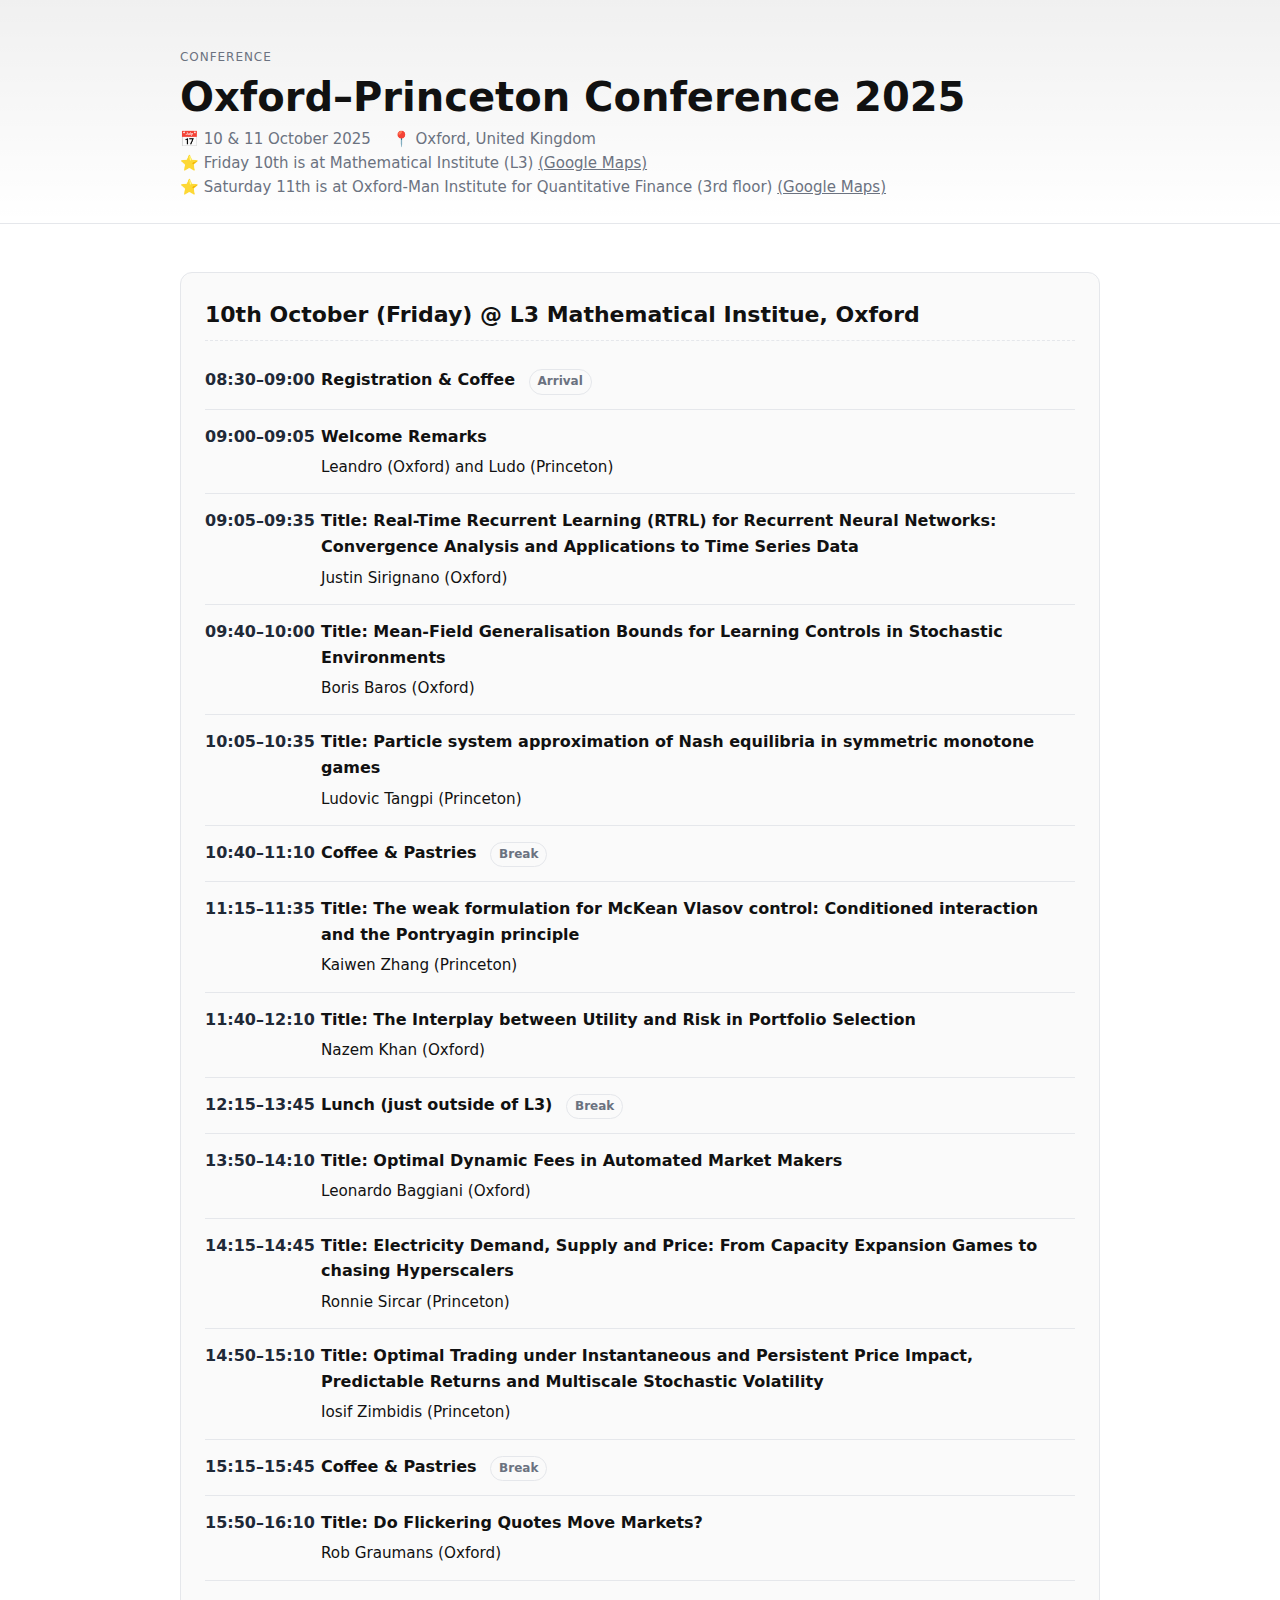
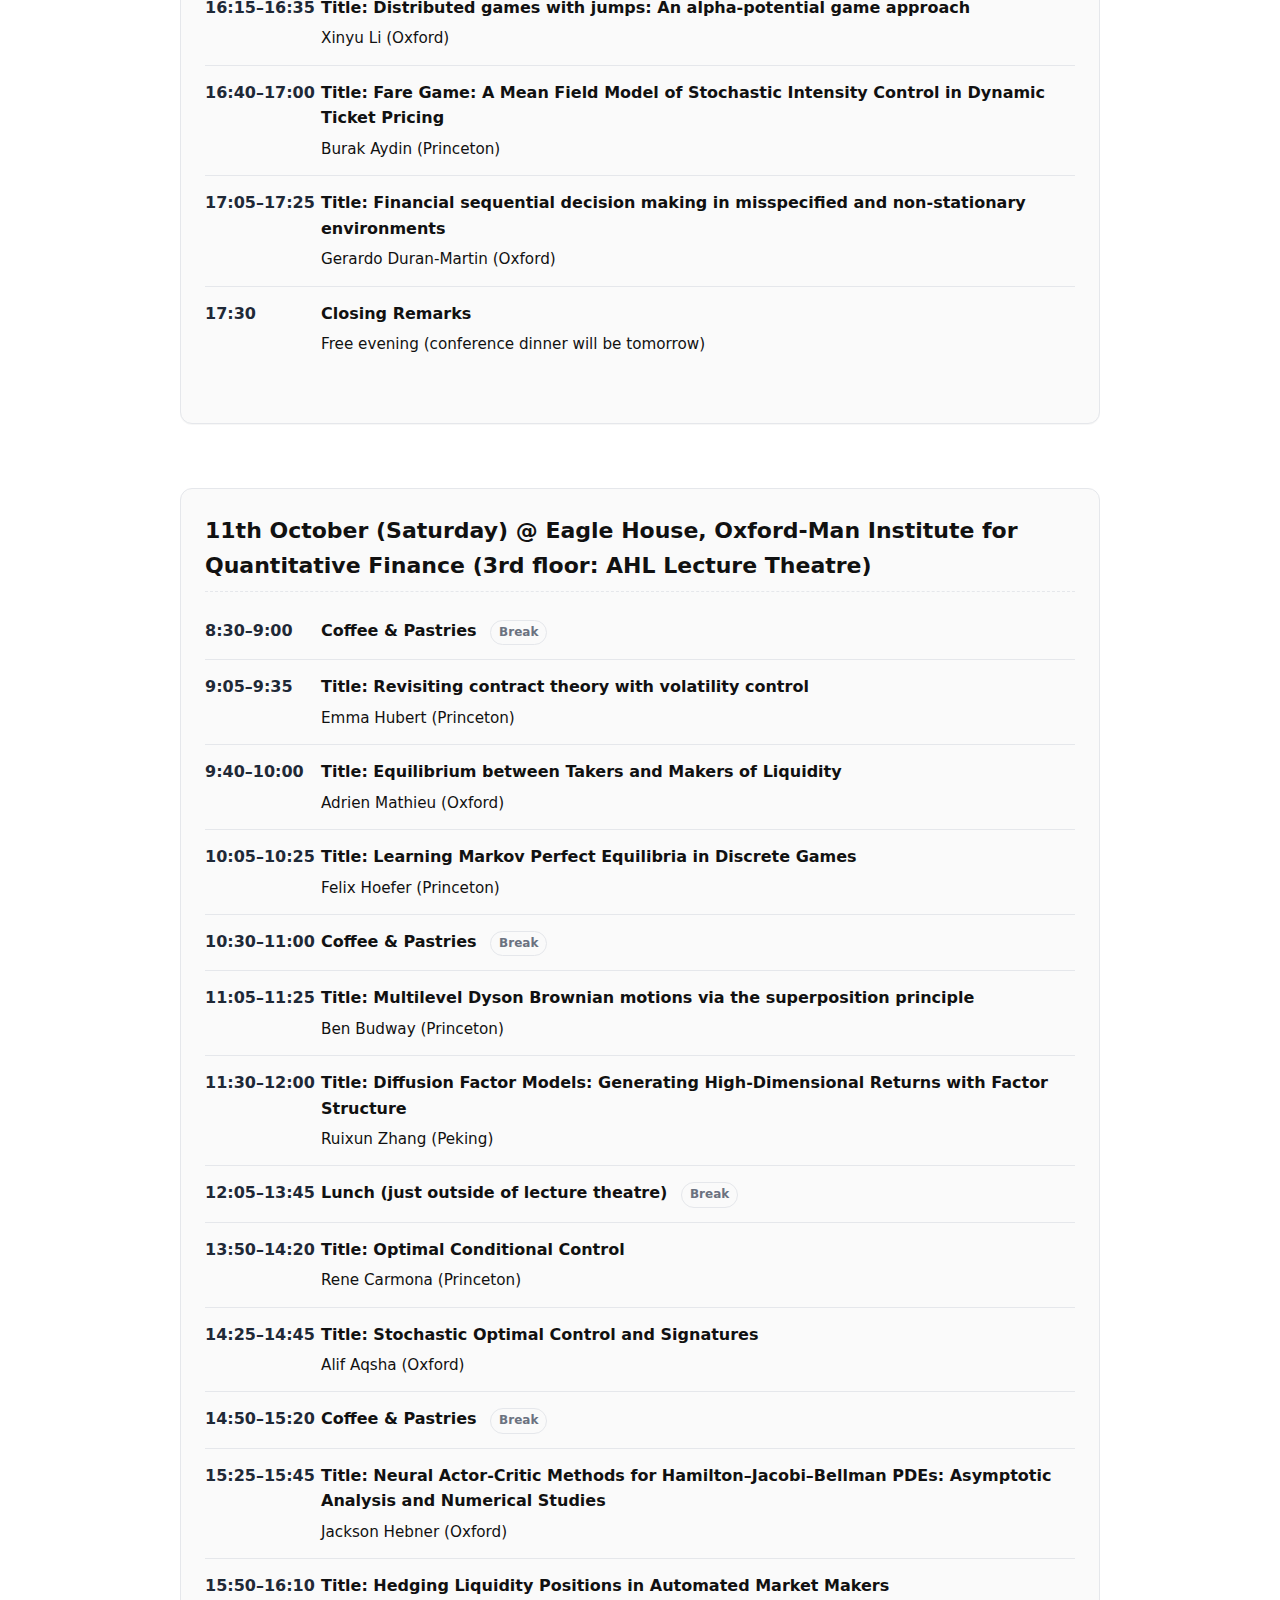
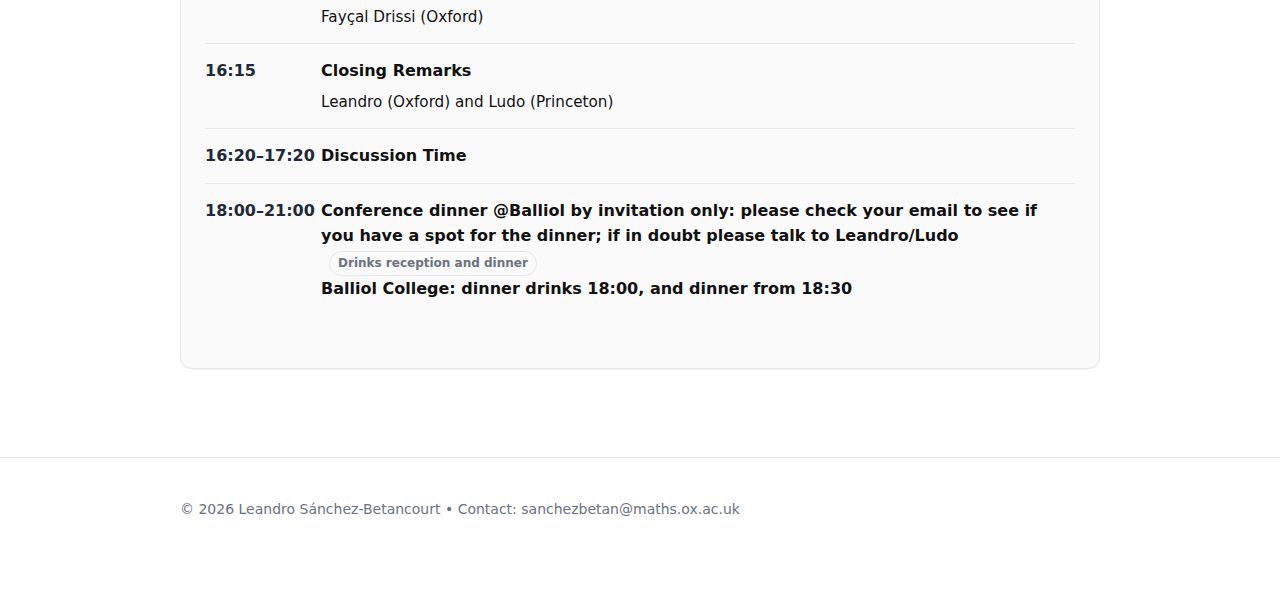
<file: conference-Oxford-Princeton.html>
<!doctype html>
<html lang="en">
<head>
  <meta charset="utf-8">
  <meta name="viewport" content="width=device-width, initial-scale=1">
  <title>Oxford–Princeton Conference — Schedule</title>
  <meta name="description" content="Conference schedule.">
  <meta property="og:title" content="Oxford–Princeton Conference — Schedule">
  <meta property="og:description" content="Conference schedule.">
  <meta property="og:type" content="website">
  <style>
    /* ====== Base ====== */
    :root{
      --bg: #ffffff;
      --fg: #111111;
      --muted:#6b7280;
      --accent:#1f2937;
      --border:#e5e7eb;
      --card:#fafafa;
    }
    @media (prefers-color-scheme: dark){
      :root{
        --bg:#0b0c0e;
        --fg:#e5e7eb;
        --muted:#9ca3af;
        --accent:#d1d5db;
        --border:#1f2937;
        --card:#111317;
      }
    }
    html,body{height:100%}
    body{
      margin:0;
      font-family: system-ui, -apple-system, Segoe UI, Roboto, Helvetica, Arial, "Apple Color Emoji","Segoe UI Emoji";
      background:var(--bg);
      color:var(--fg);
      line-height:1.6;
    }
    .container{max-width:920px; margin:0 auto; padding: clamp(16px, 2vw, 24px);}
    a{color:inherit}
    /* ====== Header ====== */
    header{
      border-bottom:1px solid var(--border);
      background:linear-gradient(180deg, rgba(0,0,0,0.06), transparent);
    }
    .hero{
      padding: 48px 0 24px;
    }
    .kicker{
      text-transform:uppercase;
      letter-spacing:.08em;
      font-size:12px;
      color:var(--muted);
      margin-bottom:8px;
    }
    h1{font-size: clamp(28px, 5vw, 40px); line-height:1.1; margin:0 0 8px;}
    .meta{color:var(--muted); font-size: 15px;}
    .meta span{margin-right:16px;}
    /* ====== Card ====== */
    .card{
      background:var(--card);
      border:1px solid var(--border);
      border-radius:12px;
      padding: clamp(16px, 2vw, 24px);
      box-shadow: 0 1px 0 rgba(0,0,0,.03);
    }
    /* ====== Schedule ====== */
    .schedule{margin: 24px 0 64px;}
    .day{margin-bottom:28px;}
    .day h2{
      font-size: clamp(18px, 3vw, 22px);
      margin: 0 0 12px;
      padding-bottom:8px;
      border-bottom:1px dashed var(--border);
    }
    .slot{
      display:grid;
      grid-template-columns: 100px 1fr;
      gap: 16px;
      padding: 14px 0;
      border-bottom: 1px solid var(--border);
      align-items: start;
    }
    .slot:last-child{border-bottom:none;}
    .time{
      font-variant-numeric: tabular-nums;
      font-weight:600;
      color:var(--accent);
      white-space:nowrap;
    }
    .title{font-weight:600;}
    .desc{color:var(--muted); margin-top:4px;}
    .speakers{margin-top:6px; font-size: 0.95em;}
    .badge{
      display:inline-block;
      border:1px solid var(--border);
      border-radius:999px;
      padding:2px 8px;
      font-size:12px;
      color:var(--muted);
      margin-left:8px;
    }
    /* ====== Footer ====== */
    footer{
      border-top:1px solid var(--border);
      color:var(--muted);
      font-size:14px;
      padding:16px 0 48px;
    }
    /* Print */
    @media print{
      header, footer{display:none}
      .card{border:none; box-shadow:none; background:transparent; padding:0}
      .slot{page-break-inside: avoid;}
    }
  </style>

  <!-- Structured data (optional, helps SEO for events) -->
  <script type="application/ld+json">
  {
    "@context": "https://schema.org",
    "@type": "Event",
    "name": "Oxford–Princeton Workshop 2025",
    "eventAttendanceMode": "https://schema.org/OfflineEventAttendanceMode",
    "eventStatus": "https://schema.org/EventScheduled",
    "startDate": "2025-09-01T09:00:00+01:00",
    "endDate": "2025-09-01T18:00:00+01:00",
    "location": {
      "@type": "Place",
      "name": "Example Venue",
      "address": "Oxford, United Kingdom"
    },
    "organizer": {
      "@type": "Organization",
      "name": "University of Oxford"
    }
  }
  </script>
</head>
<body>
  <header>
    <div class="container hero">
      <div class="kicker">Conference</div>
      <h1>Oxford–Princeton Conference 2025</h1>
      <div class="meta">
        <span>📅 10 & 11 October 2025</span>
        <span>📍 Oxford, United Kingdom</span>
      </div>
      <div class="meta">
        <span>⭐️ Friday 10th is at Mathematical Institute (L3) <a href="https://maps.app.goo.gl/8oEaFLLKbxAPJ5aJ6">(Google Maps)</a> </span>
      </div>
      <div class="meta">
        <span>⭐️ Saturday 11th is at Oxford-Man Institute for Quantitative Finance (3rd floor) <a href="https://maps.app.goo.gl/fG4uPk8GqVNb5X4m8">(Google Maps)</a> </span>
      </div>
    </div>
  </header>

  <main class="container">
    <section class="card schedule">
      <div class="day">
        <h2>10th October (Friday) @ L3 Mathematical Institue, Oxford</h2>

        <div class="slot" itemscope itemtype="https://schema.org/Event">
          <div class="time">08:30–09:00</div>
          <div>
            <div class="title" itemprop="name">Registration & Coffee <span class="badge">Arrival</span></div>
          </div>
        </div>

        <div class="slot" itemscope itemtype="https://schema.org/Event">
          <div class="time">09:00–09:05</div>
          <div>
            <div class="title">Welcome Remarks</div>
            <div class="speakers">Leandro (Oxford) and Ludo (Princeton)</div>
          </div>
        </div>

        <div class="slot" itemscope itemtype="https://schema.org/Event">
          <div class="time">09:05–09:35</div>
          <div>
            <div class="title">Title: Real-Time Recurrent Learning (RTRL) for Recurrent Neural Networks: Convergence Analysis and Applications to Time Series Data</div>
            <div class="speakers">Justin Sirignano (Oxford)</div>
          </div>
        </div>

        <div class="slot" itemscope itemtype="https://schema.org/Event">
          <div class="time">09:40–10:00</div>
          <div>
            <div class="title">Title: Mean-Field Generalisation Bounds for Learning Controls in Stochastic Environments</div>
            <div class="speakers">Boris Baros (Oxford)</div>
          </div>
        </div>

        <div class="slot" itemscope itemtype="https://schema.org/Event">
          <div class="time">10:05–10:35</div>
          <div>
            <div class="title">Title: Particle system approximation of Nash equilibria in symmetric monotone games</div>
            <div class="speakers">Ludovic Tangpi (Princeton)</div>
          </div>
        </div>
        
        
        <div class="slot">
          <div class="time">10:40–11:10</div>
          <div>
            <div class="title">Coffee & Pastries <span class="badge">Break</span></div>
          </div>
        </div>

        <div class="slot" itemscope itemtype="https://schema.org/Event">
          <div class="time">11:15–11:35</div>
          <div>
            <div class="title">Title: The weak formulation for McKean Vlasov control: Conditioned interaction and the Pontryagin principle</div>
            <div class="speakers">Kaiwen Zhang (Princeton)</div>
          </div>
        </div>


        <div class="slot" itemscope itemtype="https://schema.org/Event">
          <div class="time">11:40–12:10</div>
          <div>
            <div class="title">Title: The Interplay between Utility and Risk in Portfolio Selection</div>
            <div class="speakers">Nazem Khan (Oxford)</div>
          </div>
        </div>


        
        <div class="slot">
          <div class="time">12:15–13:45</div>
          <div>
            <div class="title">Lunch (just outside of L3) <span class="badge">Break</span></div>
          </div>
        </div>

        <div class="slot" itemscope itemtype="https://schema.org/Event">
          <div class="time">13:50–14:10</div>
          <div>
            <div class="title">Title: Optimal Dynamic Fees in Automated Market Makers</div>
            <div class="speakers">Leonardo Baggiani (Oxford)</div>
          </div>
        </div>

        <div class="slot" itemscope itemtype="https://schema.org/Event">
          <div class="time">14:15–14:45</div>
          <div>
            <div class="title">Title: Electricity Demand, Supply and Price: From Capacity Expansion Games to chasing Hyperscalers</div>
            <div class="speakers">Ronnie Sircar (Princeton)</div>
          </div>
        </div>
        
                
        <div class="slot" itemscope itemtype="https://schema.org/Event">
          <div class="time">14:50–15:10</div>
          <div>
            <div class="title">Title: Optimal Trading under Instantaneous and Persistent Price Impact, Predictable Returns and Multiscale Stochastic Volatility</div>
            <div class="speakers">Iosif Zimbidis (Princeton)</div>
          </div>
        </div>


      <div class="slot">
          <div class="time">15:15–15:45</div>
          <div>
            <div class="title">Coffee & Pastries <span class="badge">Break</span></div>
          </div>
        </div>
        

        <div class="slot" itemscope itemtype="https://schema.org/Event">
          <div class="time">15:50–16:10</div>
          <div>
            <div class="title">Title: Do Flickering Quotes Move Markets?</div>
            <div class="speakers">Rob Graumans (Oxford)</div>
          </div>
        </div>
       
        
         <div class="slot" itemscope itemtype="https://schema.org/Event">
          <div class="time">16:15–16:35</div>
          <div>
            <div class="title">Title: Distributed games with jumps: An alpha-potential game approach</div>
            <div class="speakers">Xinyu Li (Oxford)</div>
          </div>
        </div>       
        
         <div class="slot" itemscope itemtype="https://schema.org/Event">
          <div class="time">16:40–17:00</div>
          <div>
            <div class="title">Title: Fare Game: A Mean Field Model of Stochastic Intensity Control in Dynamic Ticket Pricing</div>
            <div class="speakers">Burak Aydin (Princeton)</div>
          </div>
        </div>       
        
        <div class="slot" itemscope itemtype="https://schema.org/Event">
          <div class="time">17:05–17:25</div>
          <div>
            <div class="title">Title: Financial sequential decision making in misspecified and non-stationary environments</div>
            <div class="speakers">Gerardo Duran-Martin (Oxford)</div>
          </div>
        </div>       
        
        
                
        <div class="slot">
          <div class="time">17:30</div>
          <div>
            <div class="title">Closing Remarks</div>
            <div class="speakers">Free evening (conference dinner will be tomorrow)</div>
          </div>
        </div>

      </div>
    </section>
    
    
    
    
    
    
    
    
    
    
    <section class="card schedule">
      <div class="day">
        <h2>11th October (Saturday) @ Eagle House, Oxford-Man Institute for Quantitative Finance (3rd floor: AHL Lecture Theatre)</h2>

        <div class="slot">
          <div class="time">8:30–9:00</div>
          <div>
            <div class="title">Coffee & Pastries <span class="badge">Break</span></div>
          </div>
        </div>

      <div class="slot" itemscope itemtype="https://schema.org/Event">
          <div class="time">9:05–9:35</div>
          <div>
            <div class="title">Title: Revisiting contract theory with volatility control</div>
            <div class="speakers">Emma Hubert (Princeton)</div>
          </div>
        </div>
        
        <div class="slot" itemscope itemtype="https://schema.org/Event">
          <div class="time">9:40–10:00</div>
          <div>
            <div class="title">Title: Equilibrium between Takers and Makers of Liquidity</div>
            <div class="speakers">Adrien Mathieu (Oxford)</div>
          </div>
        </div>

      <div class="slot" itemscope itemtype="https://schema.org/Event">
          <div class="time">10:05–10:25</div>
          <div>
            <div class="title">Title: Learning Markov Perfect Equilibria in Discrete Games</div>
            <div class="speakers">Felix Hoefer (Princeton)</div>
          </div>
        </div>

        <div class="slot">
          <div class="time">10:30–11:00</div>
          <div>
            <div class="title">Coffee & Pastries <span class="badge">Break</span></div>
          </div>
        </div>

      <div class="slot" itemscope itemtype="https://schema.org/Event">
          <div class="time">11:05–11:25</div>
          <div>
            <div class="title">Title: Multilevel Dyson Brownian motions via the superposition principle</div>
            <div class="speakers">Ben Budway (Princeton)</div>
          </div>
        </div>


        <div class="slot" itemscope itemtype="https://schema.org/Event">
          <div class="time">11:30–12:00</div>
          <div>
            <div class="title">Title: Diffusion Factor Models: Generating High-Dimensional Returns with Factor Structure</div>
            <div class="speakers">Ruixun Zhang (Peking)</div>
          </div>
        </div>


        
        <div class="slot">
          <div class="time">12:05–13:45</div>
          <div>
            <div class="title">Lunch (just outside of lecture theatre) <span class="badge">Break</span></div>
          </div>
        </div>

        <div class="slot" itemscope itemtype="https://schema.org/Event">
          <div class="time">13:50–14:20</div>
          <div>
            <div class="title">Title: Optimal Conditional Control</div>
            <div class="speakers">Rene Carmona (Princeton)</div>
          </div>
        </div>

        <div class="slot" itemscope itemtype="https://schema.org/Event">
          <div class="time">14:25–14:45</div>
          <div>
            <div class="title">Title: Stochastic Optimal Control and Signatures</div>
            <div class="speakers">Alif Aqsha (Oxford)</div>
          </div>
        </div>
        
        
      <div class="slot">
          <div class="time">14:50–15:20</div>
          <div>
            <div class="title">Coffee & Pastries <span class="badge">Break</span></div>
          </div>
        </div>
        
        
        <div class="slot" itemscope itemtype="https://schema.org/Event">
          <div class="time">15:25–15:45</div>
          <div>
            <div class="title">Title: Neural Actor-Critic Methods for Hamilton–Jacobi–Bellman PDEs: Asymptotic Analysis and Numerical Studies</div>
            <div class="speakers">Jackson Hebner (Oxford)</div>
          </div>
        </div>


        <div class="slot" itemscope itemtype="https://schema.org/Event">
          <div class="time">15:50–16:10</div>
          <div>
            <div class="title">Title: Hedging Liquidity Positions in Automated Market Makers</div>
            <div class="speakers">Fayçal Drissi (Oxford)</div>
          </div>
        </div>
       
        
         <div class="slot" itemscope itemtype="https://schema.org/Event">
          <div class="time">16:15</div>
          <div>
            <div class="title">Closing Remarks</div>
            <div class="speakers">Leandro (Oxford) and Ludo (Princeton)</div>
          </div>
        </div>       
        
        <div class="slot" itemscope itemtype="https://schema.org/Event">
          <div class="time">16:20–17:20</div>
          <div>
            <div class="title">Discussion Time</div>
          </div>
        </div>
        
                

        
      <div class="slot">
          <div class="time">18:00–21:00</div>
          <div>
            <div class="title">Conference dinner @Balliol by invitation only: please check your email to see if you have a spot for the dinner; if in doubt please talk to Leandro/Ludo <span class="badge">Drinks reception and dinner</span></div>
            <div class="title">Balliol College: dinner drinks 18:00, and dinner from 18:30</div>
          </div>
        </div>

      </div>
    </section>
  </main>






  <footer>
    <div class="container">
      © <span id="y"></span> Leandro Sánchez-Betancourt • Contact: sanchezbetan@maths.ox.ac.uk
    </div>
  </footer>

  <script>
    // Update year automatically
    document.getElementById('y').textContent = new Date().getFullYear();
  </script>
</body>
</html>
</file>
